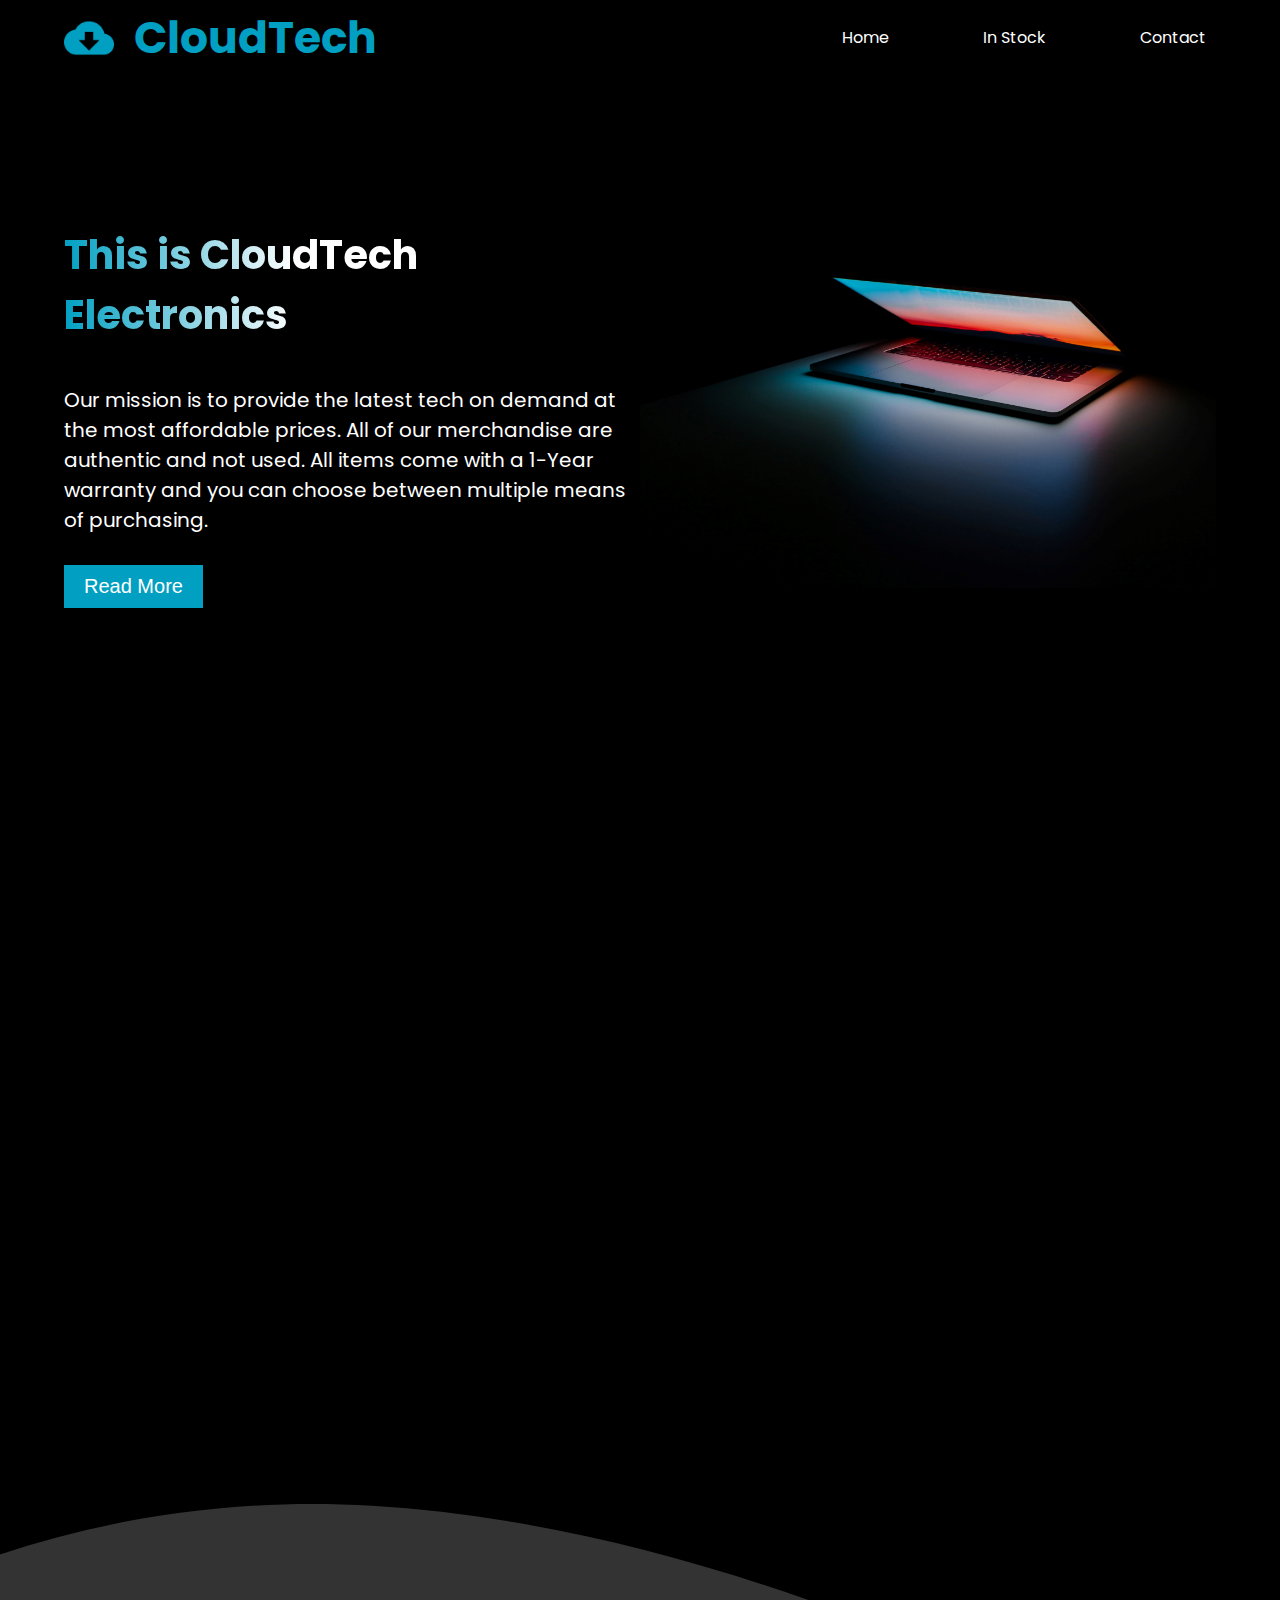
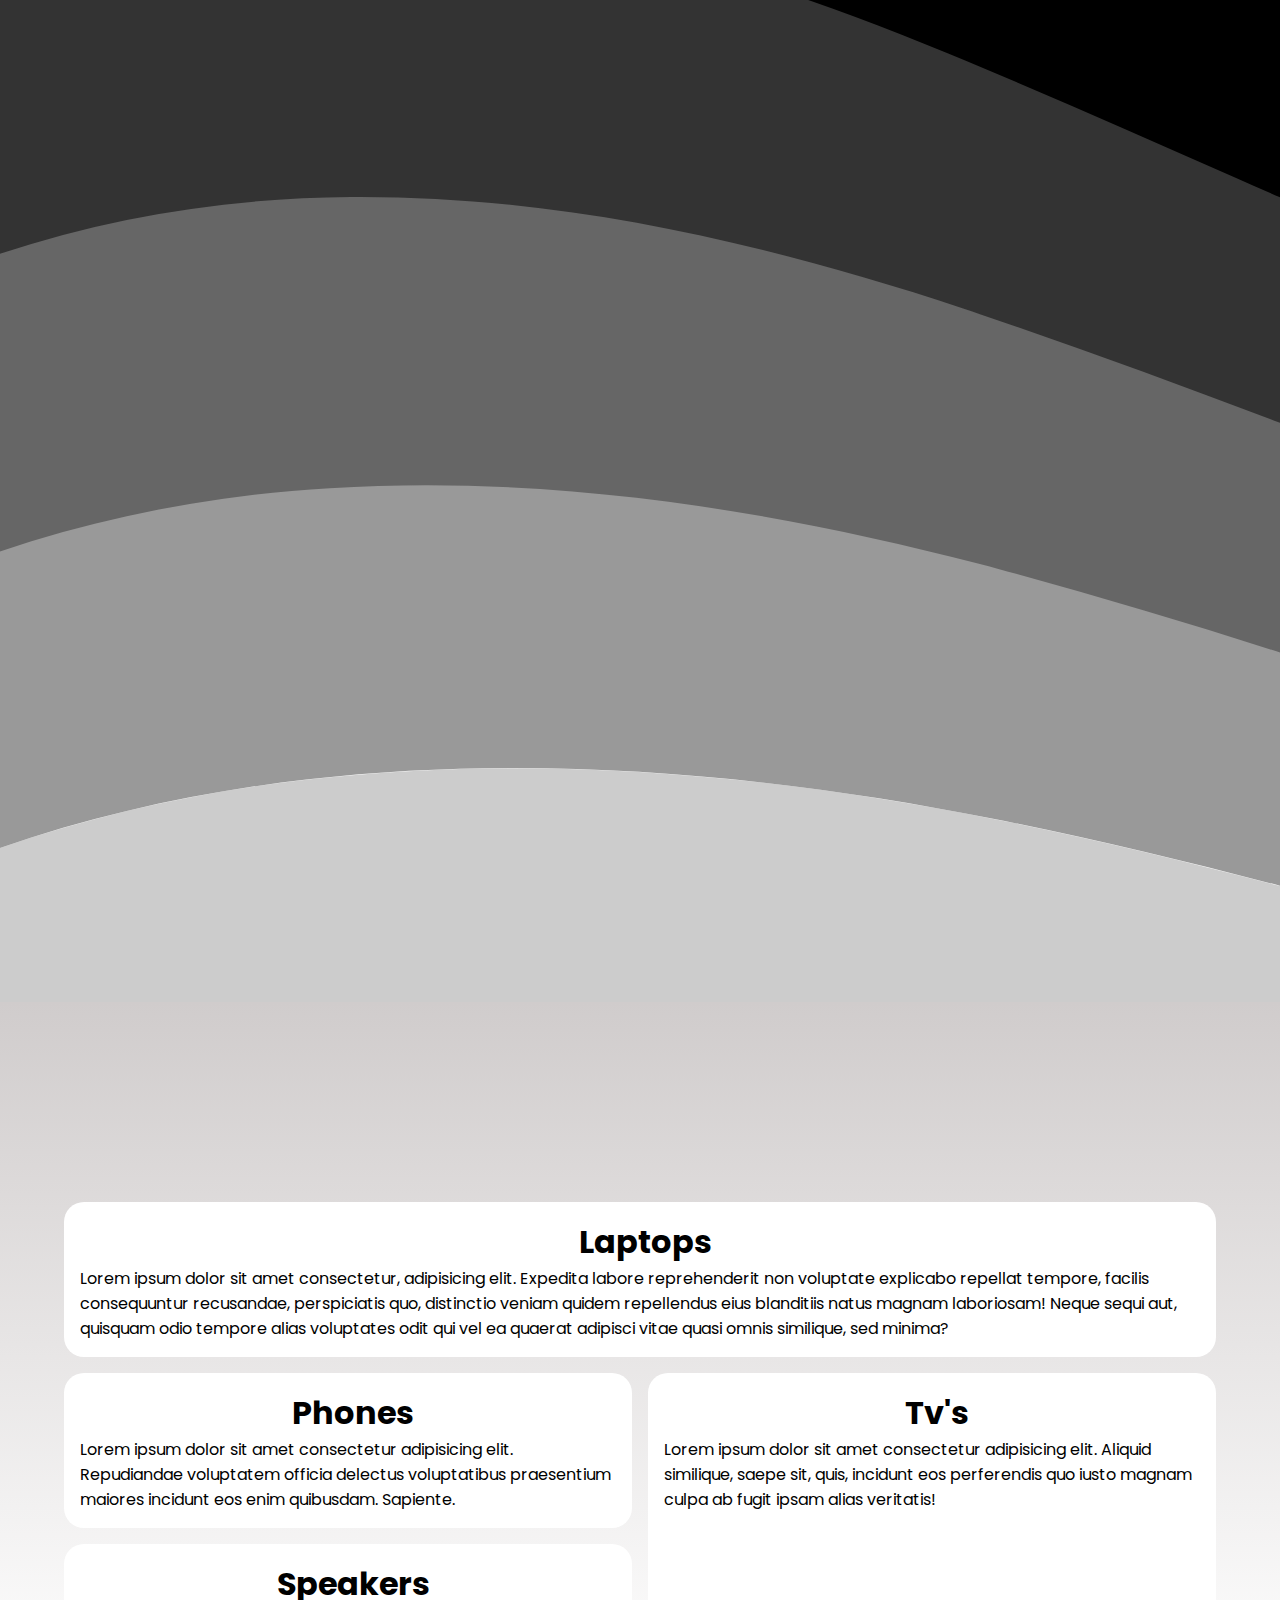
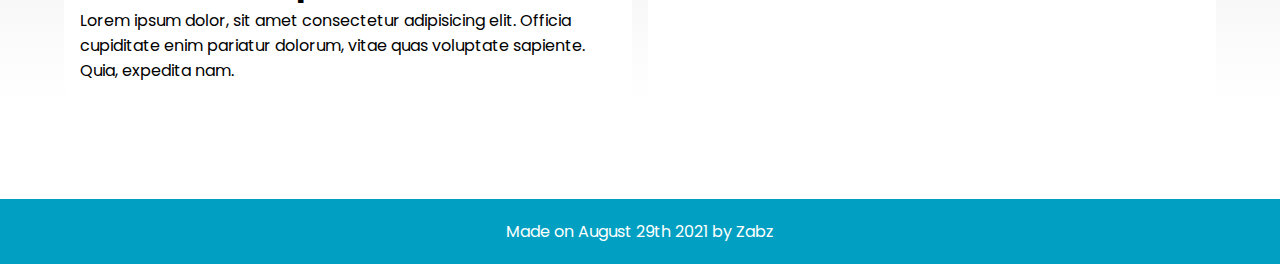
<file: static/index.html>
<!DOCTYPE html>
<html lang="en">
<head>
    <meta charset="UTF-8">
    <meta http-equiv="X-UA-Compatible" content="IE=edge">
    <meta name="viewport" content="width=device-width, initial-scale=1.0">
    <link rel="stylesheet" href="main.css">
    <link rel="stylesheet" href="https://use.fontawesome.com/releases/v5.15.4/css/all.css" integrity="sha384-DyZ88mC6Up2uqS4h/KRgHuoeGwBcD4Ng9SiP4dIRy0EXTlnuz47vAwmeGwVChigm" crossorigin="anonymous">
    <link href="https://unpkg.com/aos@2.3.1/dist/aos.css" rel="stylesheet">
    <title>CloudTech | Home</title>
</head>
<body>
        <!--Header Container-->
        <div class="header-container">
            <div class="container">
                <!--Header-->
                <header>
                    <div class="logo">
                        <img src="img/logo.png" alt="" class="logo-img">
                        <h1 class="logo-text">CloudTech</h1>
                    </div>
                    <nav>
                        <ul class="nav-links">
                            <li><a href="index.html" class="header-link">Home</a></li>
                            <li><a href="instock.html" class="header-link">In Stock</a></li>
                            <li><a href="contact.html" class="header-link">Contact</a></li>
                        </ul>
                    </nav>
                    <div class="burger">
                        <div class="line"></div>
                        <div class="line"></div>
                        <div class="line"></div>
                    </div>
                </header>
            </div>
        </div>
        <!--Hero-->
    <div class="hero">
        <!--Main Hero Content-->
        <div class="main-hero-content container">
            <div class="hero-text">
                <h1 class="hero-h1">This is CloudTech Electronics</h1>
                <p>Our mission is to provide the latest tech on demand at the most affordable prices.
                    All of our merchandise are authentic and not used. All items come with a 1-Year warranty
                    and you can choose between multiple means of purchasing.
                </p>
                <div class="hero-btn">
                    <a href="#grid-area"><button>Read More</button></a>
                </div>
            </div>
            <div class="hero-image">
                <img src="img/hero-img2.jpg" alt="">
            </div>
        </div>
    </div>
    <div class="black"></div>
    <!--Extend-->
    <div class="ext-container">
    <div data-aos="zoom-in-down">
    <section class="extend container">
        <div class="ext-img">
            <img class="extend-image" src="img/extend-phone1.png" alt="">
        </div>
        <div class="ext-txt">
            <h2 class="underline">Always stay up to date with the latest mobile devices.</h2>
        </div>
    </section>
    </div>
    <div data-aos="zoom-in-up">
        <div class="ext-2">
    <section class="extend2 container">
        <div class="ext-txt">
            <h2>Wide range on high quality tablets and personal computers.</h3>
        </div>
        <div class="ext2-img">
            <img class="extend-image2" src="img/extend2.png" alt="">
        </div>
    </section>
    </div>
    </div>
    </div>

    <!--Grid Area-->
    <div id="grid-area">
    <div class="main-grid container">
        <div class="laptops grid-item">
            <div class="grid-item-header">
                <i class="fas fa-laptop"></i>
            <h1>Laptops</h1>
            </div>
            <p>Lorem ipsum dolor sit amet consectetur, adipisicing elit. Expedita labore reprehenderit non voluptate explicabo repellat tempore, facilis consequuntur recusandae, perspiciatis quo, distinctio veniam quidem repellendus eius blanditiis natus magnam laboriosam! Neque sequi aut, quisquam odio tempore alias voluptates odit qui vel ea quaerat adipisci vitae quasi omnis similique, sed minima?</p>
        </div>
        <div class="phones grid-item">
            <div class="grid-item-header">
                <i class="fas fa-mobile-alt"></i>
            <h1>Phones</h1>
            </div>
            <p>Lorem ipsum dolor sit amet consectetur adipisicing elit. Repudiandae voluptatem officia delectus voluptatibus praesentium maiores incidunt eos enim quibusdam. Sapiente.</p>
        </div>
        <div class="tvs grid-item">
            <div class="grid-item-header">
                <i class="fas fa-tv"></i>
            <h1>Tv's</h1>
            </div>
            <p>Lorem ipsum dolor sit amet consectetur adipisicing elit. Aliquid similique, saepe sit, quis, incidunt eos perferendis quo iusto magnam culpa ab fugit ipsam alias veritatis!</p>
        </div>
        <div class="speakers grid-item">
            <div class="grid-item-header">
                <i class="fas fa-headphones-alt"></i>
            <h1>Speakers</h1>
            </div>
            <p>Lorem ipsum dolor, sit amet consectetur adipisicing elit. Officia cupiditate enim pariatur dolorum, vitae quas voluptate sapiente. Quia, expedita nam.</p>
        </div>
    </div>
    </div>

    <!--Footer-->
    <footer>
        <p>Made on August 29th 2021 by Zabz</p>
    </footer>
    <script src="main.js"></script>
    <script src="https://unpkg.com/aos@2.3.1/dist/aos.js"></script>
    <script>
        AOS.init();
      </script>
    </body>
</html>
</file>
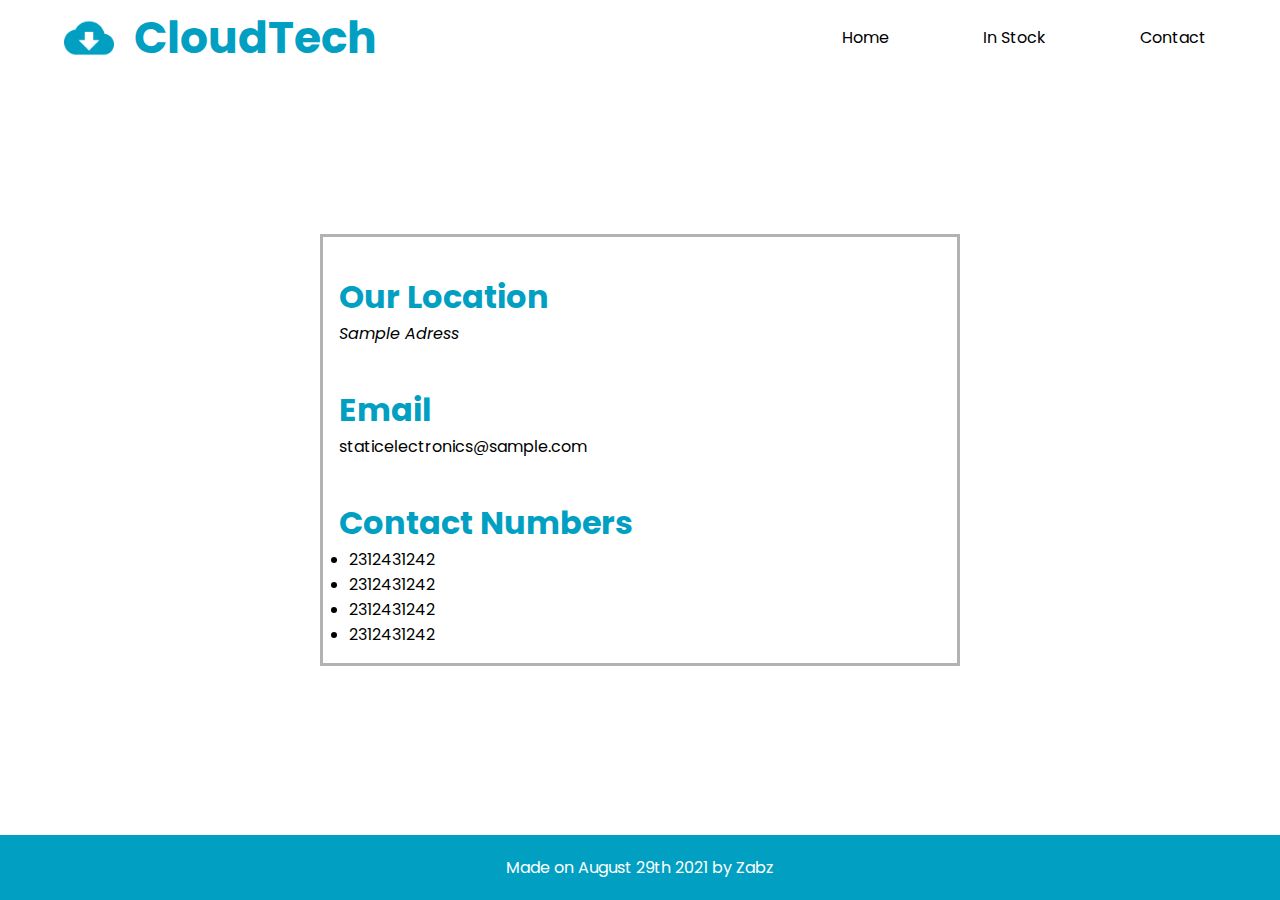
<file: static/contact.html>
<!DOCTYPE html>
<html lang="en">
<head>
    <meta charset="UTF-8">
    <meta http-equiv="X-UA-Compatible" content="IE=edge">
    <meta name="viewport" content="width=device-width, initial-scale=1.0">
    <link rel="stylesheet" href="contact.css">
    <link rel="stylesheet" href="https://use.fontawesome.com/releases/v5.15.4/css/all.css" integrity="sha384-DyZ88mC6Up2uqS4h/KRgHuoeGwBcD4Ng9SiP4dIRy0EXTlnuz47vAwmeGwVChigm" crossorigin="anonymous">
    <title>CloudTech | Contact</title>
</head>
<body>
        <!--Header Container-->
        <div class="header-container">
            <div class="container">
                <!--Header-->
                <header>
                    <div class="logo">
                        <img src="img/logo.png" alt="" class="logo-img">
                        <h1>CloudTech</h1>
                    </div>
                    <nav>
                        <ul class="nav-links">
                            <li><a href="index.html" class="header-link">Home</a></li>
                            <li><a href="instock.html" class="header-link">In Stock</a></li>
                            <li><a href="contact.html" class="header-link">Contact</a></li>
                        </ul>
                    </nav>
                    <div class="burger">
                        <div class="line"></div>
                        <div class="line"></div>
                        <div class="line"></div>
                    </div>
                </header>
            </div>
        </div>
        <!--Contact-->
        <div class="contact">
            <h1 class="our-location">Our Location</h1>
            <address>Sample Adress</address>
            <h1 class="email">Email</h1>
            <p class="email-p">staticelectronics@sample.com</p>
            <h1 class="contact-number">Contact Numbers</h1>
            <ul>
                <li>2312431242</li>
                <li>2312431242</li>
                <li>2312431242</li>
                <li>2312431242</li>
            </ul>
        </div>
        <footer>
            <p>Made on August 29th 2021 by Zabz</p>
        </footer>
        <script src="contact.js"></script>
</body>
</html>
</file>
<file: static/main.css>
/*Global*/
@import url('https://fonts.googleapis.com/css2?family=Poppins:wght@300&display=swap'); /*Poppins*/
*{
    margin: 0;
    padding: 0;
    box-sizing: border-box;
}
*::before, *::after {
    margin: 0;
    padding: 0;
    box-sizing: border-box;
}
html{
    scroll-behavior: smooth;
}
.container{
    width: 90%;
    margin: 0 auto;
}
body{
    font-family: 'Poppins', sans-serif;
    overflow-x: hidden;
}
/*Header*/
.header-container{
    transition: 0.3s;
    background-color: black;
}
.header-sticky{
    position: sticky;
    top: 0;
    background-color: white;
    transition: 0.3s;
    border-bottom: 3px solid #01A0C2;
    z-index: 5;
}
header{
    display: flex;
    justify-content: space-between;
    align-items: center;
    height: 75px;
}
.logo{
    color: #01A0C2;
    flex: 2;
    font-size: 22px;
    display: flex;
    align-items: center;
}
.logo-img {
    height: 50px;
    width: 50px;
    margin-right: 20px;
}
.header-link{
    color: white;
    text-decoration: none;
    position: relative;
    padding: 0px 10px 10px 10px;
}
.link-black{
    color: black
}
.header-link::after{
    position: absolute;
    content: '';
    bottom: 0;
    right: 0;
    left: 0;
    width: 0%;
    height: 3px;
    background-color: #01A0C2;
    transition: cubic-bezier(0.77, 0, 0.175, 1) 0.3s;
}
.header-link:hover::after{
    width: 100%;
}
nav{
    flex: 1;
}
.nav-links{
    display: flex;
    justify-content: space-between;
    list-style: none;
}
.burger{
    flex: 1;
    display: flex;
    flex-direction: column;
    align-items: flex-end;
    display: none;
}
.burger div{
    height: 3px;
    width: 30px;
    margin-top: 5px;
    background-color: white;
    border-radius: 40px;
}

/*Hero*/
.hero{
    height: 100vh;
    background-color: #000;
}

.main-hero-content{
    padding-top: 150px;
    display: flex;
    align-items: center;
}
.hero-text{
    color: white;
    flex: 1;
    display: flex;
    flex-direction: column;
    align-self: flex-start;
}
.hero-text h1{
    font-size: 40px;
    background: linear-gradient(to right, #01A0C2, white 40%);
    -webkit-text-fill-color: transparent;
    -webkit-background-clip: text;
}
.hero-text p{
    margin-top: 40px;
    font-size: 20px;
}
.hero-image{
    flex: 1;
    display: flex;
    justify-content: flex-end;
}
.hero-image img{
    height: 100%;
    width: 100%;
}
.hero-btn button{
    margin-top: 30px;
    border: none;
    padding: 10px 20px 10px 20px;
    background-color: #01A0C2;
    color: white;
    text-align: center;
    font-size: 20px;
    transition: 0.3s;
    cursor: pointer;
}
.hero-btn button:active{
    transform: scale(0.7);
    cursor: pointer;
}
/*Extend*/
.ext-container {
    background-color: #FFFFFF;
background-image: url("data:image/svg+xml,%3Csvg xmlns='http://www.w3.org/2000/svg' width='100%25' height='100%25' viewBox='0 0 1600 800'%3E%3Cg %3E%3Cpath fill='%23cccccc' d='M486 705.8c-109.3-21.8-223.4-32.2-335.3-19.4C99.5 692.1 49 703 0 719.8V800h843.8c-115.9-33.2-230.8-68.1-347.6-92.2C492.8 707.1 489.4 706.5 486 705.8z'/%3E%3Cpath fill='%23999999' d='M1600 0H0v719.8c49-16.8 99.5-27.8 150.7-33.5c111.9-12.7 226-2.4 335.3 19.4c3.4 0.7 6.8 1.4 10.2 2c116.8 24 231.7 59 347.6 92.2H1600V0z'/%3E%3Cpath fill='%23666666' d='M478.4 581c3.2 0.8 6.4 1.7 9.5 2.5c196.2 52.5 388.7 133.5 593.5 176.6c174.2 36.6 349.5 29.2 518.6-10.2V0H0v574.9c52.3-17.6 106.5-27.7 161.1-30.9C268.4 537.4 375.7 554.2 478.4 581z'/%3E%3Cpath fill='%23333333' d='M0 0v429.4c55.6-18.4 113.5-27.3 171.4-27.7c102.8-0.8 203.2 22.7 299.3 54.5c3 1 5.9 2 8.9 3c183.6 62 365.7 146.1 562.4 192.1c186.7 43.7 376.3 34.4 557.9-12.6V0H0z'/%3E%3Cpath fill='%23000000' d='M181.8 259.4c98.2 6 191.9 35.2 281.3 72.1c2.8 1.1 5.5 2.3 8.3 3.4c171 71.6 342.7 158.5 531.3 207.7c198.8 51.8 403.4 40.8 597.3-14.8V0H0v283.2C59 263.6 120.6 255.7 181.8 259.4z'/%3E%3Cpath fill='%23000000' d='M1600 0H0v136.3c62.3-20.9 127.7-27.5 192.2-19.2c93.6 12.1 180.5 47.7 263.3 89.6c2.6 1.3 5.1 2.6 7.7 3.9c158.4 81.1 319.7 170.9 500.3 223.2c210.5 61 430.8 49 636.6-16.6V0z'/%3E%3Cpath fill='%23000000' d='M454.9 86.3C600.7 177 751.6 269.3 924.1 325c208.6 67.4 431.3 60.8 637.9-5.3c12.8-4.1 25.4-8.4 38.1-12.9V0H288.1c56 21.3 108.7 50.6 159.7 82C450.2 83.4 452.5 84.9 454.9 86.3z'/%3E%3Cpath fill='%23000000' d='M1600 0H498c118.1 85.8 243.5 164.5 386.8 216.2c191.8 69.2 400 74.7 595 21.1c40.8-11.2 81.1-25.2 120.3-41.7V0z'/%3E%3Cpath fill='%23000000' d='M1397.5 154.8c47.2-10.6 93.6-25.3 138.6-43.8c21.7-8.9 43-18.8 63.9-29.5V0H643.4c62.9 41.7 129.7 78.2 202.1 107.4C1020.4 178.1 1214.2 196.1 1397.5 154.8z'/%3E%3Cpath fill='%23000000' d='M1315.3 72.4c75.3-12.6 148.9-37.1 216.8-72.4h-723C966.8 71 1144.7 101 1315.3 72.4z'/%3E%3C/g%3E%3C/svg%3E");
background-size: cover;
}
.extend{
    display: flex;
    justify-content: space-between;
    align-items: center;
}
.ext-txt{
    width: 50%;
    color: white;
}
.ext-txt h2{
    position: relative;
}
.ext-txt h2::after{
    content: '';
    position: absolute;
    bottom: 0;
    left: 0;
    width: 100%;
    height: 5px;
    background-color: #01A0C2;
}
.extend2{
    display: flex;
    justify-content: space-between;
    align-items: center;
    margin-top: 100px;
    height: 90vh;
    color: white;
}

/*Main Grid*/

#grid-area {
    margin-top: -10px;
    padding-top: 200px;
    background: linear-gradient(#d0cccc, white);
}
.main-grid{
    display: grid;
    grid-template-columns: repeat(2, 1fr);
    grid-template-rows: 1fr;
    gap: 1em;
}
.grid-item-header{
    display: flex;
    justify-content: center;
    align-items: center;
}
.grid-item-header i{
    font-size: 25px;
    margin-right: 10px;
    color: #01A0C2;
}
.main-grid .grid-item{
    background-color: white;
    padding: 1em;
    border-radius: 20px;
}
.laptops{
    grid-column: 1/3;
}
.tvs{
    grid-row: 2/4;
}
.phones{
    grid-column: 1/2;
    grid-row: 2/3;
}

.fal{
    font-size: 50px;
}
/*Footer*/
footer{
    margin-top: 100px;
    text-align: center;
    background-color: #01A0C2;
    color: white;
    padding: 20px;
}
/*Responsive*/
@media only screen and (max-width: 600px){
    /*Header*/
    html, body{
        overflow-x: hidden;
        position: relative;
    }
    .logo{
        font-size: 16px;
    }
    .logo-text {
        display: none;
    }
    .burger{
        display: block;
        justify-content: flex-end;
        display: flex;
        flex-direction: column;
        z-index: 5;
    }
    .nav-links{
        position: absolute;
        top: 0px;
        right: 0;
        flex-direction: column;
        height: 100vh;
        background-color: #01A0C2;
        width: 100%;
        align-items: center;
        transform: translateX(100%);
        transition: cubic-bezier(0.23, 1, 0.320, 1) 0.3s;
        justify-content: space-around;
    }
    .nav-active{
        transform: translateX(0%);
        transition: cubic-bezier(0.455, 0.03, 0.515, 0.955) 0.3s;
    }
    .header-link{
        font-size: 20px;
    }
    /*Hero*/
    .hero{
        height: 700px;
    }
    .main-hero-content{
        flex-direction: column;
        align-items: center;
    }
    .hero-text{
        align-items: center;
    }
    .hero-h1 {
        text-align: center;
    }
    .hero-text p{
        text-align: center;
    }
    .hero-image{
        display: none;
    }
    /*Extend*/
    .extend {
        flex-direction: column;
    }
    .extend2 {
        flex-direction: column;
        height: 500px;
    }
    .extend-image {
        height: 300px;
    }
    .extend-image2 {
        height: 100px;
    }
    .ext-txt {
        text-align: center;
    }
    /*Main Grid*/
    .main-grid{
        display: flex;
        flex-direction: column;
        align-items: center;
        margin-top: 50px;
    }
    .grid-item{
        width: 80%;
    }
}
</file>
<file: static/contact.css>
/*Global*/
@import url('https://fonts.googleapis.com/css2?family=Poppins:wght@300&display=swap'); /*Poppins*/
*{
    margin: 0;
    padding: 0;
    box-sizing: border-box;
}
.container{
    width: 90%;
    margin: 0 auto;
}
body{
    font-family: 'Poppins', sans-serif;
    min-height: 100vh;
    display: flex;
    flex-direction: column;
}

/*Header*/
header{
    display: flex;
    justify-content: space-between;
    align-items: center;
    height: 75px;
}
.logo{
    color: #01A0C2;
    flex: 2;
    font-size: 22px;
    display: flex;
    align-items: center;
}
.logo-img {
    height: 50px;
    width: 50px;
    margin-right: 20px;
}
.header-link{
    color: black;
    text-decoration: none;
    position: relative;
    padding: 0px 10px 10px 10px;
}
.header-link::after{
    position: absolute;
    content: '';
    bottom: 0;
    right: 0;
    left: 0;
    width: 0%;
    height: 3px;
    background-color: #01A0C2;
    transition: cubic-bezier(0.77, 0, 0.175, 1) 0.3s;
}
.header-link:hover::after{
    width: 100%;
}
nav{
    flex: 1;
}
.nav-links{
    display: flex;
    justify-content: space-between;
    list-style: none;
}
.burger{
    flex: 1;
    display: flex;
    flex-direction: column;
    align-items: flex-end;
    display: none;
}
.burger div{
    height: 3px;
    width: 30px;
    margin-top: 5px;
    background-color: #01A0C2;
    border-radius: 40px;
}

/*Contact*/
.contact{
    border: 3px solid #B2B2B2;
    width: 50%;
    position: absolute;
    top: 50%;
    left: 50%;
    transform: translate(-50%, -50%);
    padding: 1em;
}
.contact h1{
    color: #01A0C2;
}
.our-location{
    margin-top: 20px;
}
.email{
    margin-top: 40px;
}
.contact-number{
    margin-top: 40px;
}
.contact ul{
    margin-left: 10px;
}
footer{
    margin-top: 100px;
    text-align: center;
    background-color: #01A0C2;
    color: white;
    padding: 20px;
    margin-top: auto;
}

/*Responsive*/
@media only screen and (max-width: 600px){
    /*Header*/
    html, body{
        overflow-x: hidden;
        position: relative;
    }
    .logo{
        font-size: 16px;
    }
    .burger{
        display: block;
        justify-content: flex-end;
        display: flex;
        flex-direction: column;
    }
    .nav-links{
        position: absolute;
        top: 75px;
        right: 0;
        flex-direction: column;
        height: 75vh;
        background-color: #01A0C2;
        width: 100%;
        align-items: center;
        transform: translateX(100%);
        transition: cubic-bezier(0.23, 1, 0.320, 1) 0.3s;
    }
    .nav-active{
        transform: translateX(0%);
        transition: cubic-bezier(0.455, 0.03, 0.515, 0.955) 0.3s;
        z-index: 5;
    }
    .header-link{
        font-size: 20px;
        color: white;
    }
    /*Contact*/
    .contact{
        width: 80%;
    }
}
</file>
